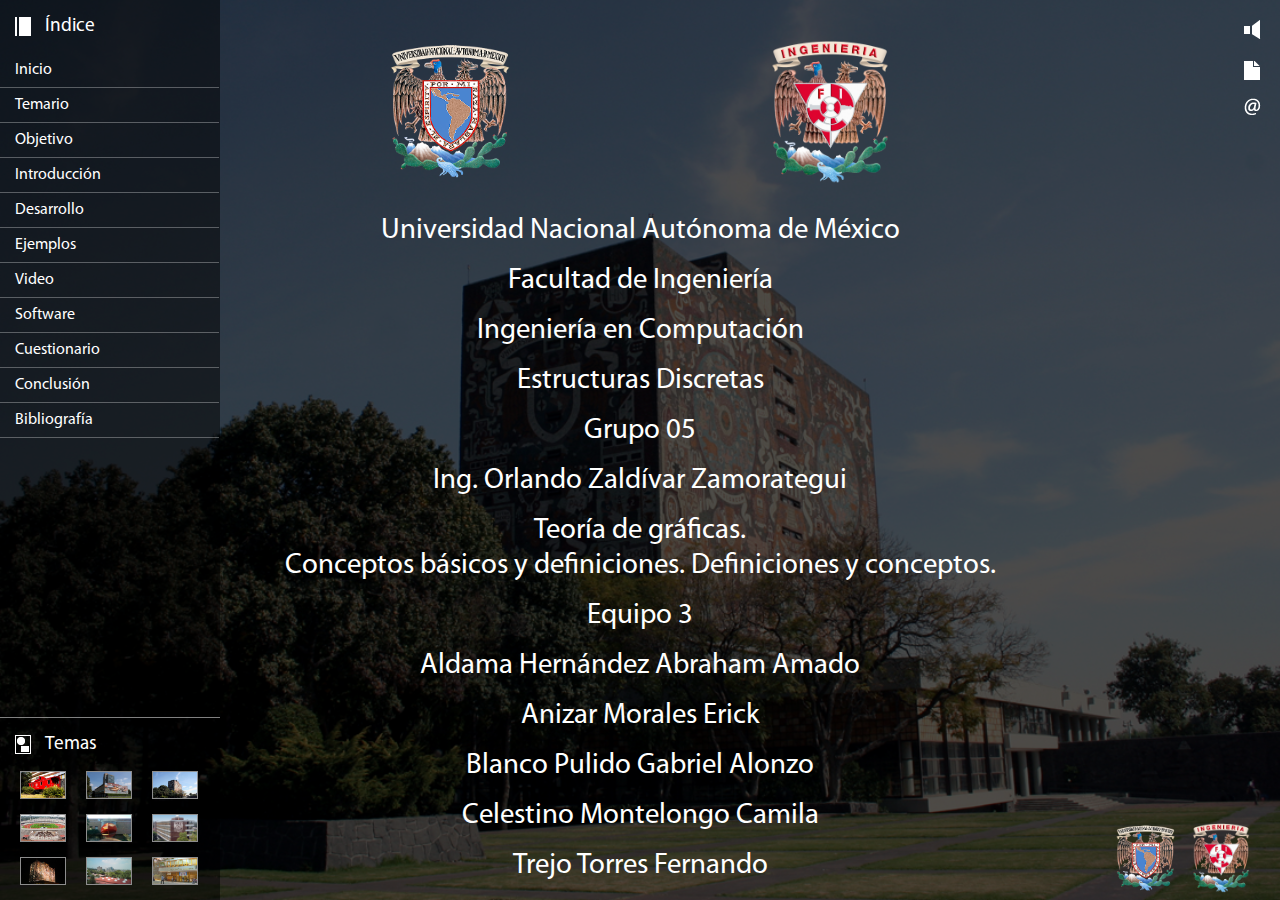
<file: index.html>
<!DOCTYPE html>
<html lang="es">

<head>
	<meta charset="UTF-8">
	<meta name="viewport" content="width=device-width, initial-scale=1.0">
	<meta http-equiv="X-UA-Compatible" content="IE=edge">
	<meta http-equiv="content-type" content="text/html; charset=utf-8">
	<meta name="Author" content="Equipo 2"><!--Autor-->
	<title>Eq3 | Tutorial</title> <!-- Título de proyecto -->
	<!-- Conexión JS -->
	<script src="media/js/jq.js" type="text/javascript"></script>
	<script src="media/js/m.js" type="text/javascript"></script>
	<script src="media/js/ui.js" type="text/javascript"></script>
	<!-- Conexión CSS -->
	<link rel="stylesheet" href="media/css/ui.css" type="text/css">
	<!-- Icono en pestaña -->
    <link rel="icon" href="media/img/icono.png">

	
	<script type="text/javascript">
		$(document).ready(function() {
			
			$("#a1").click(function(){$("iframe#contents").replaceWith("<iframe id='contents' src='portada.html'></iframe>");});
			$("#a2").click(function(){$("iframe#contents").replaceWith("<iframe id='contents' src='temario.html'></iframe>");});
			$("#a3").click(function(){$("iframe#contents").replaceWith("<iframe id='contents' src='objetivo.html'></iframe>");});
			$("#a4").click(function(){$("iframe#contents").replaceWith("<iframe id='contents' src='introduccion.html'></iframe>");});
			$("#a5").click(function(){$("iframe#contents").replaceWith("<iframe id='contents' src='desarrollo.html'></iframe>");});
			$("#a6").click(function(){$("iframe#contents").replaceWith("<iframe id='contents' src='ejemplos.html'></iframe>");});
			$("#a7").click(function(){$("iframe#contents").replaceWith("<iframe id='contents' src='videos.html'></iframe>");});
			$("#a8").click(function(){$("iframe#contents").replaceWith("<iframe id='contents' src='software.html'></iframe>");});
			$("#a9").click(function(){$("iframe#contents").replaceWith("<iframe id='contents' src='cuestionario.html'></iframe>");});
			$("#a10").click(function(){$("iframe#contents").replaceWith("<iframe id='contents' src='conclusion.html'></iframe>");});
			$("#a11").click(function(){$("iframe#contents").replaceWith("<iframe id='contents' src='biblio.html'></iframe>");});
		});
	</script>
</head>

<body>

	<div id="wrapper">

		<nav id="nav-left">
			
			<ul id="index">
				<h2>Índice</h2>
				<a id="a1" href="#"><li><span>Inicio</span></li></a>
				<a id="a2" href="#"><li><span>Temario</span></li></a>
				<a id="a3"href="#"><li><span></span>Objetivo</li></a>
				<a id="a4" href="#"><li><span>Introducción</span></li></a>			
				<a id="a5"href="#"><li><span>Desarrollo</span></li></a>
				<a id="a6"href="#"><li><span>Ejemplos</span></li></a>				
				<a id="a7"href="#"><li><span>Video</span></li></a>
				<a id="a8"href="#"><li><span>Software</span></li></a>					
				<a id="a9"href="#"><li><span>Cuestionario</span></li></a>					
				<a id="a10"href="#"><li><span>Conclusión</span></li></a>				
				<a id="a11"href="#"><li><span>Bibliografía</span></li></a>
			</ul>
		
			
			<ul id="themes">
				<h2>Temas</h2>
				<li id="nlt-theme3"></li>
				<li id="nlt-theme2"></li>
				<li id="nlt-theme1"></li>
				<li id="nlt-theme4"></li>
				<li id="nlt-theme5"></li>
				<li id="nlt-theme6"></li>
				<li id="nlt-theme7"></li>
				<li id="nlt-theme8"></li>
				<li id="nlt-theme9"></li>
			</ul>
		</nav>
		
		<nav id="nav-right">
			
			<ul id="files">
				<h2>Archivos</h2>
				<li><a href="media/pdf/DocumentaciónTutorial (1).pdf" target="_blank">Documentación Completa</a></li>
				<li><a href="media/pdf/Cuestionario (1).pdf" target="_blank">Cuestionario Respuestas</a></li>
				
			</ul>
			
			<ul id="contact">
				<h2>Contacto</h2>
				<li><span>Serrano Cuevas Ingrid Jazmín</span></li>				
				<li><h7><span>ingridserrano021@gmail.com</span></h7></li>
				<li><span>Enriquez Esparza Ketzalxihuitl Niktetla'</span></li>				
				<li><h7><span>Ketperlin55@gmail.com</span></h7></li>
				<li><span>Hernández Rubio Dana Valeria</span></li>				
				<li><h7><span>hernandezdana12717@gmail.com</span></h7></li>
				<li><span>Lee Obando Ileana Veronica</span></li>				
				<li><h7><span>ileana.lee22@gmail.com</span></h7></li>
			</ul>	
			
		</nav>
		
		<div id="nav-left-trigger"></div>
		<div id="nav-right-trigger"></div>	
		<div id="theme" class="theme1">			
			<iframe id="contents" src="portada.html"></iframe>		
		</div>		
		
		<footer id="footer">
			<img id="logounam" src="media/img/logo_unam.png">
			<img id="logofi" src="media/img/logo_fi.png">
		</footer>
				
	</div>
</body>

</html>
</file>
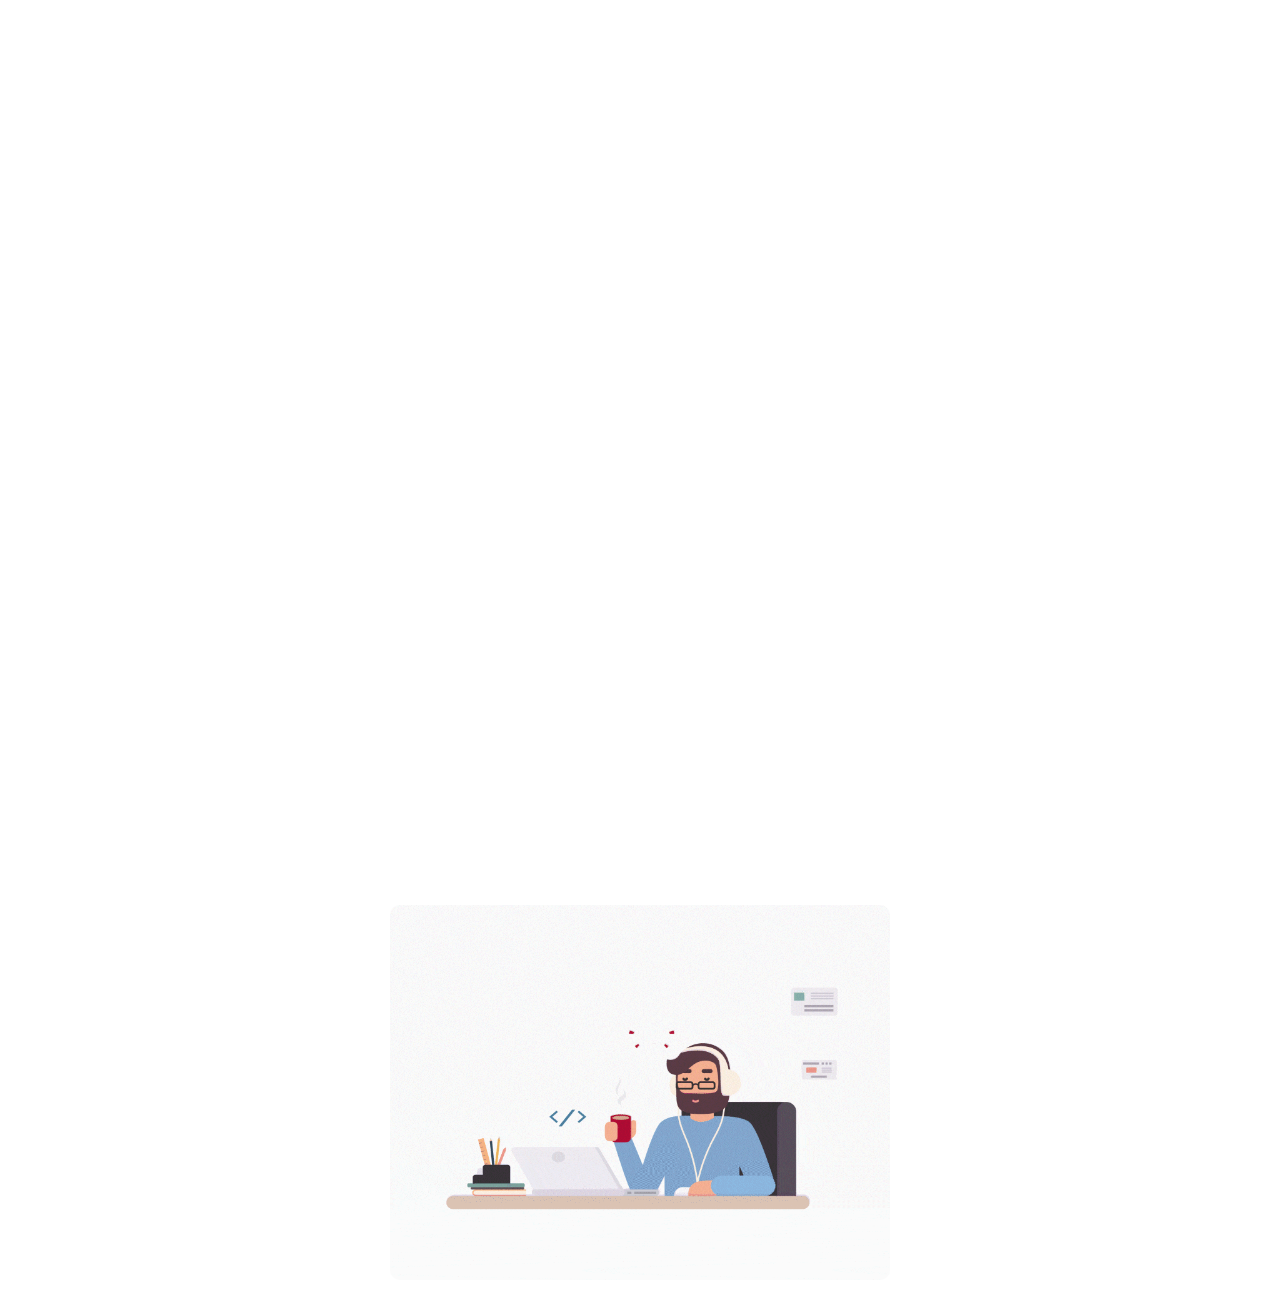
<file: conclusion.html>
<!DOCTYPE html>
<html lang="es" style="">

<head>
	<meta http-equiv="X-UA-Compatible" content="IE=edge">
	<meta http-equiv="content-type" content="text/html; charset=utf-8">
	<meta name="Author" content="Equipo 2"><!--Autor-->
	<script src="media/js/jq.js" type="text/javascript"></script>
	<script src="media/js/m.js" type="text/javascript"></script>
	<script src="media/js/ui.js" type="text/javascript"></script>
	<link rel="stylesheet" href="media/css/ui.css" type="text/css">
	<link rel="icon" href="media/img/icono.png">
</head>
<body style="">
    <section>
		<br><br><br>
        <h1>8. Conclusión</h1>
		<br>
		<h5>
			En este proyecto de Estructuras Discretas, se ha abordado en detalle el tema de la probabilidad discreta, la probabilidad condicional, 
            la independencia de eventos y el Teorema de Bayes. Se ha subrayado la importancia de comprender y aplicar estos conceptos en una variedad 
            de campos, incluidos la ingeniería, las ciencias, la administración y otros ámbitos de la vida real. Se ha destacado cómo la probabilidad 
            ha evolucionado desde su asociación inicial con los juegos de azar hasta convertirse en una herramienta crucial en la comprensión y el 
            manejo de la incertidumbre en diversos campos. 
            <br><br>
            Al comprender la probabilidad y sus aplicaciones, pudimos resolver problemas complejos y situaciones del mundo real con una metodología 
            sólida y fundamentada. El aprendizaje de estos conceptos permite tomar decisiones informadas y lógicas en una variedad de contextos. 
            <br><br>
            Los puntos clave de este proyecto incluyen la comprensión de los axiomas fundamentales de la probabilidad discreta, la importancia de la 
            probabilidad condicional en la evaluación de eventos relacionados y la definición clara de la independencia de eventos. Además, se ha 
            demostrado cómo el Teorema de Bayes proporciona un marco para calcular la probabilidad de un evento dada la evidencia de otros eventos 
            relacionados. Esta comprensión de la probabilidad permite que nosotros como estudiantes abordemos de manera más efectiva los desafíos y 
            problemas del mundo real que involucran incertidumbre y riesgo.
            <br><br>
            En última instancia, este proyecto destaca cómo el estudio y la comprensión de la probabilidad y sus aplicaciones no solo contribuyen un 
            avance del conocimiento científico y tecnológico, sino que también tienen un impacto significativo en la toma de decisiones informada en 
            diversas áreas de la vida. Al comprender la incertidumbre y las probabilidades asociadas con eventos y resultados, las personas pueden 
            enfrentar desafíos complejos de manera más efectiva y tomar decisiones racionales basadas en datos y evidencia.
            <br><br>
		</h5>
	    	<img src="media/img/conclusion.gif" border="0" width="650" alt="">
    </section>
</body>

</html>
</file>
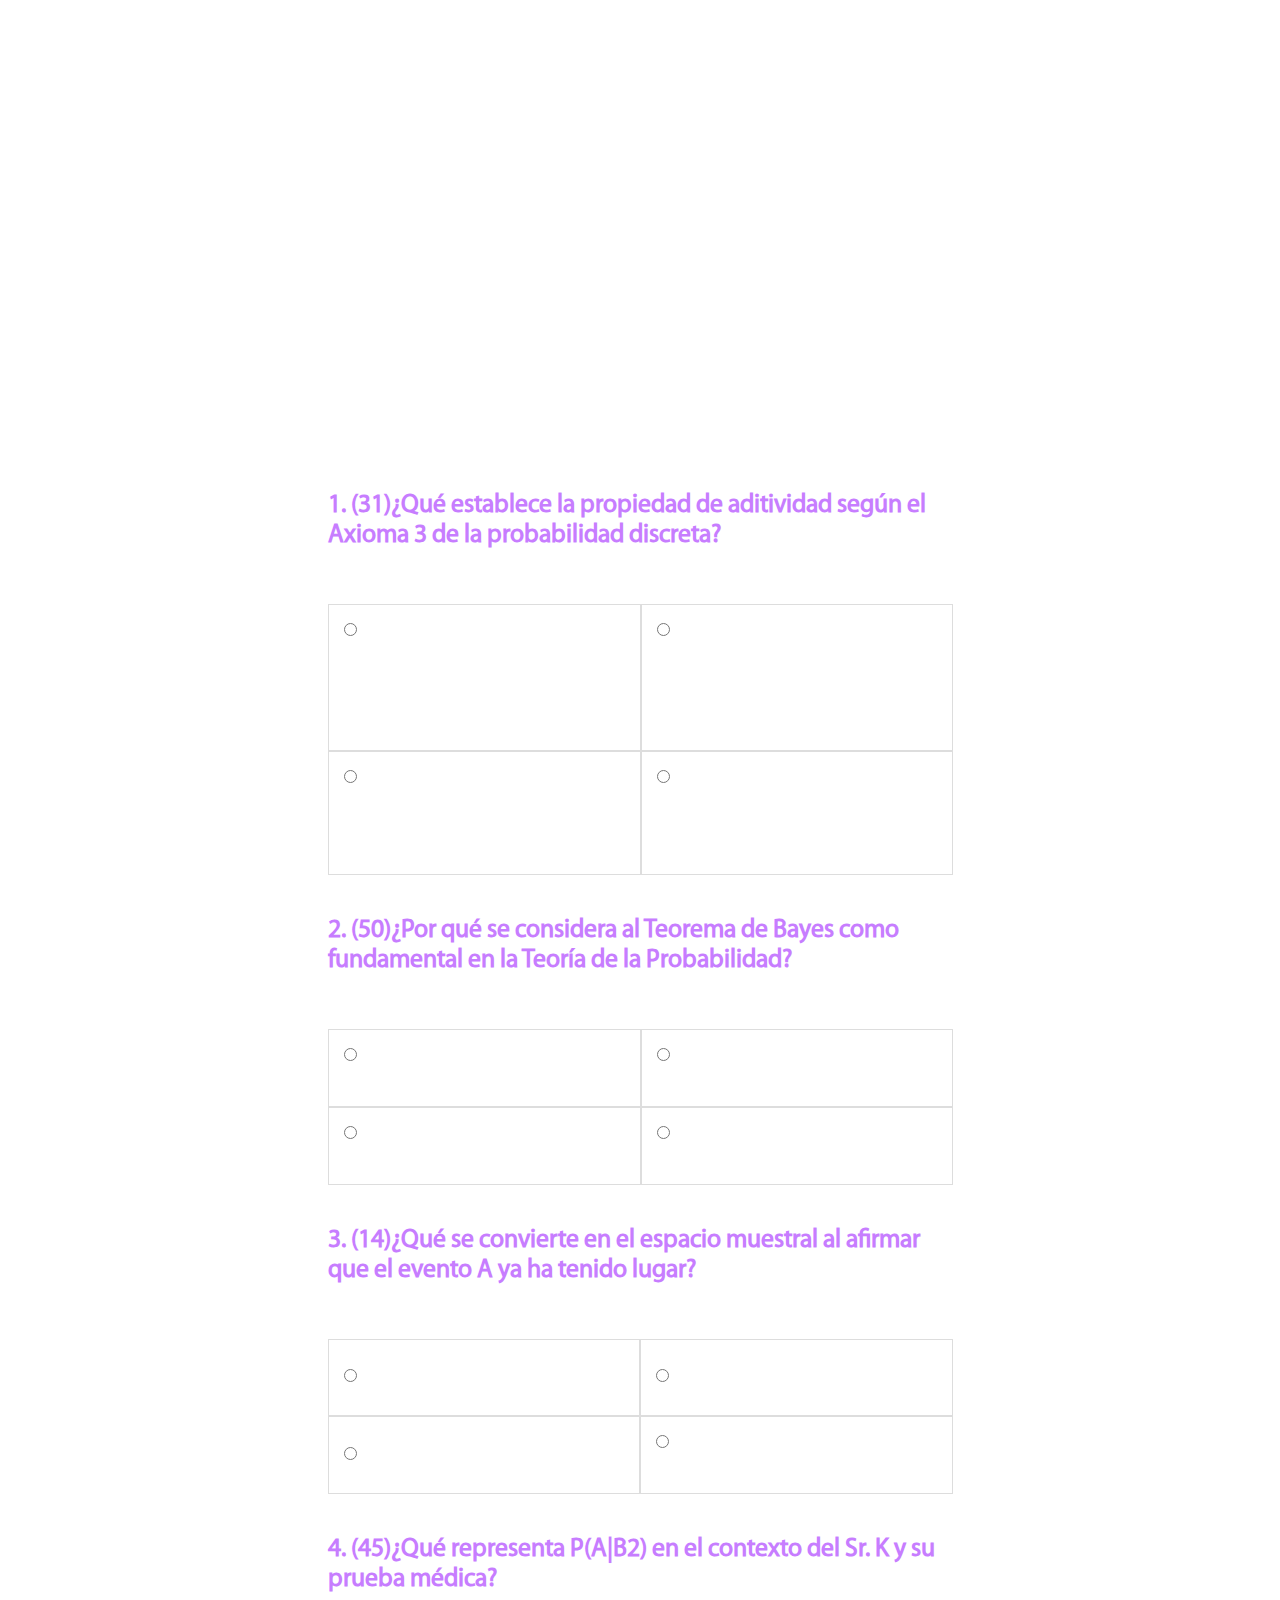
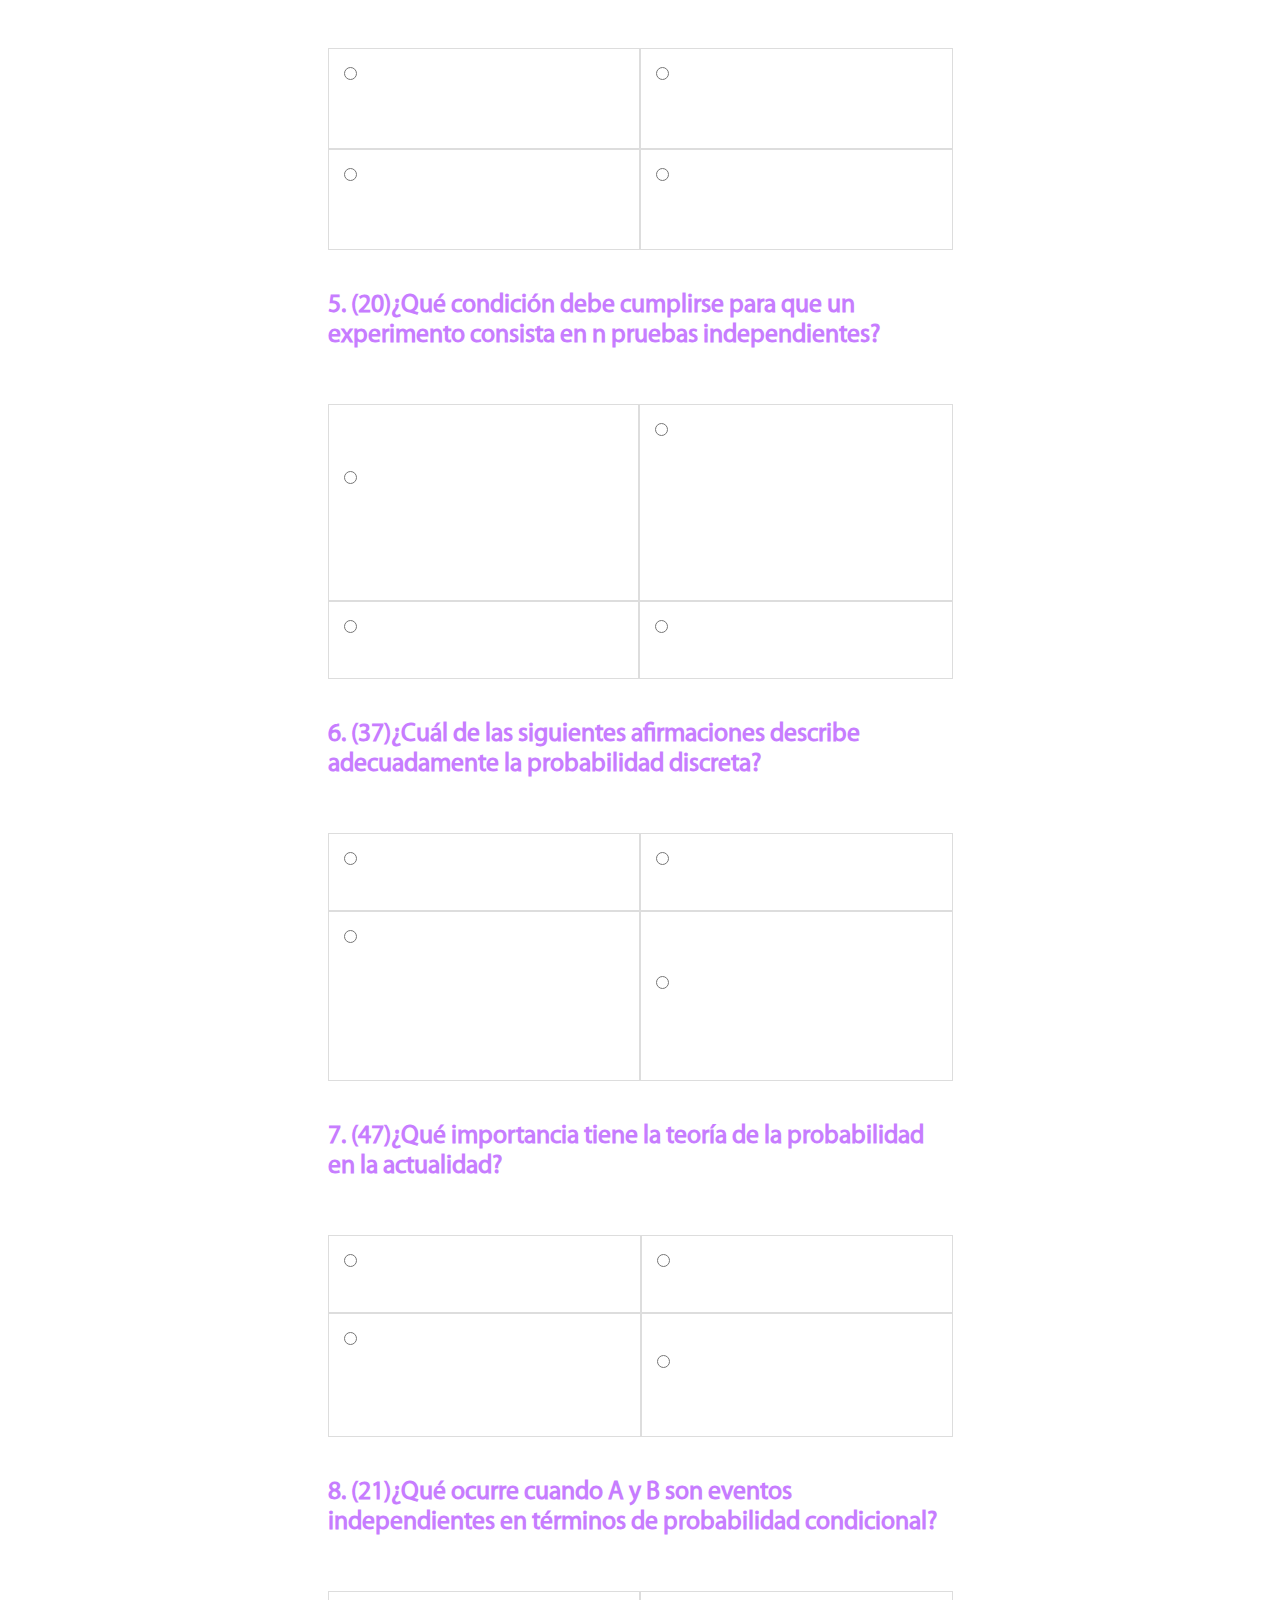
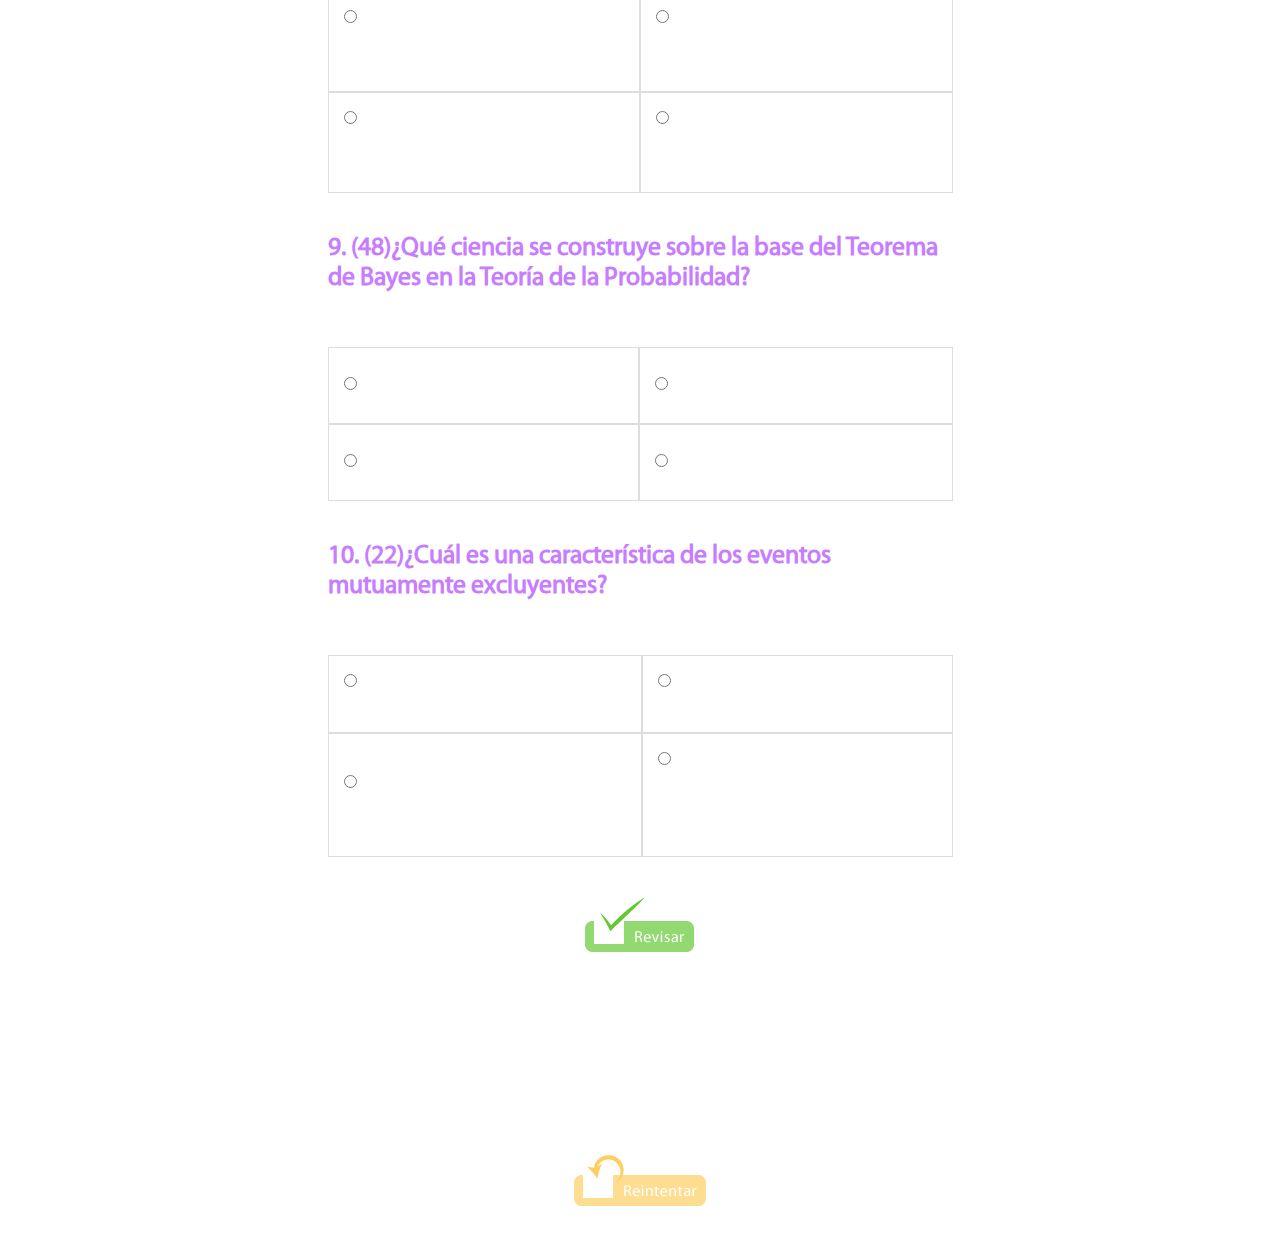
<file: cuestionario.html>
<!DOCTYPE html>
<html lang="es">

<head>
	<meta http-equiv="X-UA-Compatible" content="IE=edge" />
	<meta http-equiv="content-type" content="text/html; charset=utf-8" />
	<meta name="Author" content="Equipo	2"/><!--Autor-->

	<meta name="Description" content="DOO"/><!--Descripción del tutorial-->
	<meta name="Keywords" content="DOO"/><!--Palabras clave-->
	<meta name="robots" content="noindex, nofollow"/>
	
	<script src="media/js/jq.js" type="text/javascript"></script>
	<script src="media/js/m.js" type="text/javascript"></script>
	<script src="media/js/ui.js" type="text/javascript"></script>
	<script src="media/js/cuestionario.js" type="text/javascript"></script>
	
	<link rel="stylesheet" href="media/css/ui.css" type="text/css" />
	
	<!-- El siguiente CSS puede utilizarse para hacer los ajustes necesarios de los contenidos -->
	<link rel="stylesheet" href="media/css/cuestionario.css" type="text/css" />
	
	<script type="text/javascript">
		var total=3;
		var correctas=0;
		var promedio=0;
		var entrar=new Array;
		var examen=[];
		
		function examenAleatorio(){
			total=10;
			var cont=0;
			var indice=0;
			
			while(cont<total){
				indice=Math.floor(Math.random()*preguntas.length);
				if (!preguntas[indice].ocupado){
					preguntas[indice].ocupado=true;
					examen[cont]=preguntas[indice];
					cont++;
				}		
			}	
		}
		
		function valua(indice,resp){
			if (examen[indice].correcta== resp){ 
				if(!entrar[indice]){
					entrar[indice]=1;	
					correctas++;
				}
				document.getElementById('resp' + (indice)).innerHTML = ''/*'<span class="bien">Respuestas Correctas&nbsp;'+correctas+'  </span>'*/;	
			}else{
				if(!entrar[indice]){
					entrar[indice]=1;	
				}
				document.getElementById('resp' + (indice)).innerHTML = '' /*'<span class="mal">Respuesta Incorrecta&nbsp; </span>'*/;	
			}
		}

		function notaFinal() {
			promedio=correctas/total;	
			promedio*=10;	
			document.getElementById('puntuacionfinal').innerHTML = '<span class="notas"><br/><br/><center>Calificación: &nbsp;'+promedio+'</center></span><hr>';
			if(promedio<1)	
				document.getElementById('puntuacionfinal').innerHTML = '<span class="notas"><br/><br/><center>Calificación: &nbsp;'+promedio+'</center></span><hr><center>Contesta algo</center>';
			if(promedio>=1 && promedio<2)	
				document.getElementById('puntuacionfinal').innerHTML = '<span class="notas"><br/><br/><center>Calificación: &nbsp;'+promedio+'</center></span><hr><center>Repite el tutorial</center>';	
			if(promedio>=2 && promedio<3)	
				document.getElementById('puntuacionfinal').innerHTML = '<span class="notas"><br/><br/><center>Calificación: &nbsp;'+promedio+'</center></span><hr><center>Consulta al autor</center>';	
			if(promedio>=3 && promedio<4)	
				document.getElementById('puntuacionfinal').innerHTML = '<span class="notas"><br/><br/><center>Calificación: &nbsp;'+promedio+'</center></span><hr><center>Más atención</center>';	
			if(promedio>=4 && promedio<5)	
				document.getElementById('puntuacionfinal').innerHTML = '<span class="notas"><br/><br/><center>Calificación: &nbsp;'+promedio+'</center></span><hr><center>Casi</center>';	
			if(promedio>=5 && promedio<6)	
				document.getElementById('puntuacionfinal').innerHTML = '<span class="notas"><br/><br/><center>Calificación: &nbsp;'+promedio+'</center></span><hr><center>Tú puedes</center>';	
			if(promedio>=6 && promedio<7)	
				document.getElementById('puntuacionfinal').innerHTML = '<span class="notas"><br/><br/><center>Calificación: &nbsp;'+promedio+'</center></span><hr><center>Buen intento</center>';	
			if(promedio>=7 && promedio<8)	
				document.getElementById('puntuacionfinal').innerHTML = '<span class="notas"><br/><br/><center>Calificación: &nbsp;'+promedio+'</center></span><hr><center>Bien hecho</center>';	
			if(promedio>=8 && promedio<9)	
				document.getElementById('puntuacionfinal').innerHTML = '<span class="notas"><br/><br/><center>Calificación: &nbsp;'+promedio+'</center></span><hr><center>Muy bien</center>';	
			if(promedio>=9 && promedio<10)	
				document.getElementById('puntuacionfinal').innerHTML = '<span class="notas"><br/><br/><center>Calificación: &nbsp;'+promedio+'</center></span><hr><center>Felicidades</center>';	
			if(promedio==10)	
				document.getElementById('puntuacionfinal').innerHTML = '<span class="notas"><br/><br/><center>Calificación: &nbsp;'+promedio+'</center></span><hr><center>Experto!</center>';	
		
		}
		
	</script>
	
	<script language="javascript" type="text/javascript">
		function unoOn(){
			document.getElementById("Uno").style.visibility="visible";		
			//$("#Uno").hide().css({visibility: "visible"}).fadeIn("slow");	
			// $('#Uno').css('visibility','visible').hide().fadeIn('slow');
		}
		function unoOut(){
			document.getElementById("Uno").style.visibility="hidden";
			//$("#navigationcontainer").fadeTo("slow",0.6);
			//$('#Uno').css('visibility','hidden').hide().fadeIn('slow');
		}
		function dosOn(){
			document.getElementById("Dos").style.visibility="visible";
			//$("#Dos").delay(500).fadeTo("slow", 0.6);
		}
		function dosOut(){
			document.getElementById("Dos").style.visibility="hidden";
		}
		function tresOn(){
			document.getElementById("Tres").style.visibility="visible";
		}
		function tresOut(){
			document.getElementById("Tres").style.visibility="hidden";
		}
		function cuatroOn(){
			document.getElementById("Cuatro").style.visibility="visible";
		}
		function cuatroOut(){
			document.getElementById("Cuatro").style.visibility="hidden";
		}
	</script>

</head>

<body>
	
	<section id="cuestionario">
		<br><br><br>
		<h1>7. Cuestionario</h1><br>
		<h5 align="justify">
			A continuación se presenta una serie de 10 preguntas de un total de 50 disponibles. Las preguntas se escogerán aleatoriamente. Una vez contestadas, 
			podrás obtener una calificación basada en el número de respuestas que hayas contestado correctamente. <br>
			Puedes generar nuevas preguntas haciendo click en el boton "Reintentar" al final del cuestionario o haciendo click en el apartado "Cuestionario" en 
			la barra de navegación izquierda. <br><br>
			Para consultar las respuestas, puedes acceder al documento PDF "Cuestionario Respuestas" en la barra de navegación derecha, que contiene cada una 
			de las preguntas posibles del cuestionario.<br><br>
			Responde en función de lo comprendido en el Desarrollo del tema.<br><br>
		</h5>
		
		<script type="text/javascript" >
			examenAleatorio();
			for(i=0;i<total;i++){	
				document.write("<div class='pregunta'>");
				document.write("<h3>"+ parseInt(i+1) + ".  " +examen[i].pregun+"</h3>");//examen[i].pregunta
				document.write("<div id='resp"+i+"'>&nbsp;</div><br/>");
				document.write("<table width='625' height='auto' border='2' align='center' cellpadding='0' cellspacing='0' style='border-bottom: 1px solid rgba(255,255,255,0.3); margin-bottom: 40px;'><tr>");
				document.write("<td width='312' height='45'><input style='margin-right: 20px' id='uno' type=radio name='cadena"+i+"' value='0' onClick=valua("+i+",this.value) />"+examen[i].respuestas[0] +" </td>");
				document.write("<td width='312' height='45'><input style='margin-right: 20px' id='dos' type=radio name='cadena"+i+"' value='1' onClick=valua("+i+",this.value) />"+examen[i].respuestas[1] +"</td></tr><tr>");
				document.write("<td width='312' height='45'><input style='margin-right: 20px' id='tres' type=radio name='cadena"+i+"' value='2' onClick=valua("+i+",this.value) />"+examen[i].respuestas[2] +"</td>");
				document.write("<td width='312' height='45'><input style='margin-right: 20px' id='cuatro'type=radio name='cadena"+i+"' value='3' onClick=valua("+i+",this.value) />"+examen[i].respuestas[3] +"</td></tr>");
				document.write("</table></div>");
			}
		</script>

		<div id="borrarimprimir">
			<center><input type="button" id="revisar" value="" onClick="notaFinal()" /></center>
			
			<div id="puntuacionfinal"><center>&nbsp;</center></div>
			
			<center><input type="button" id="reintentar" value="" onClick="location.reload()"/></center>
		</div>
		
	</section>
	
</body>

</html>
</file>
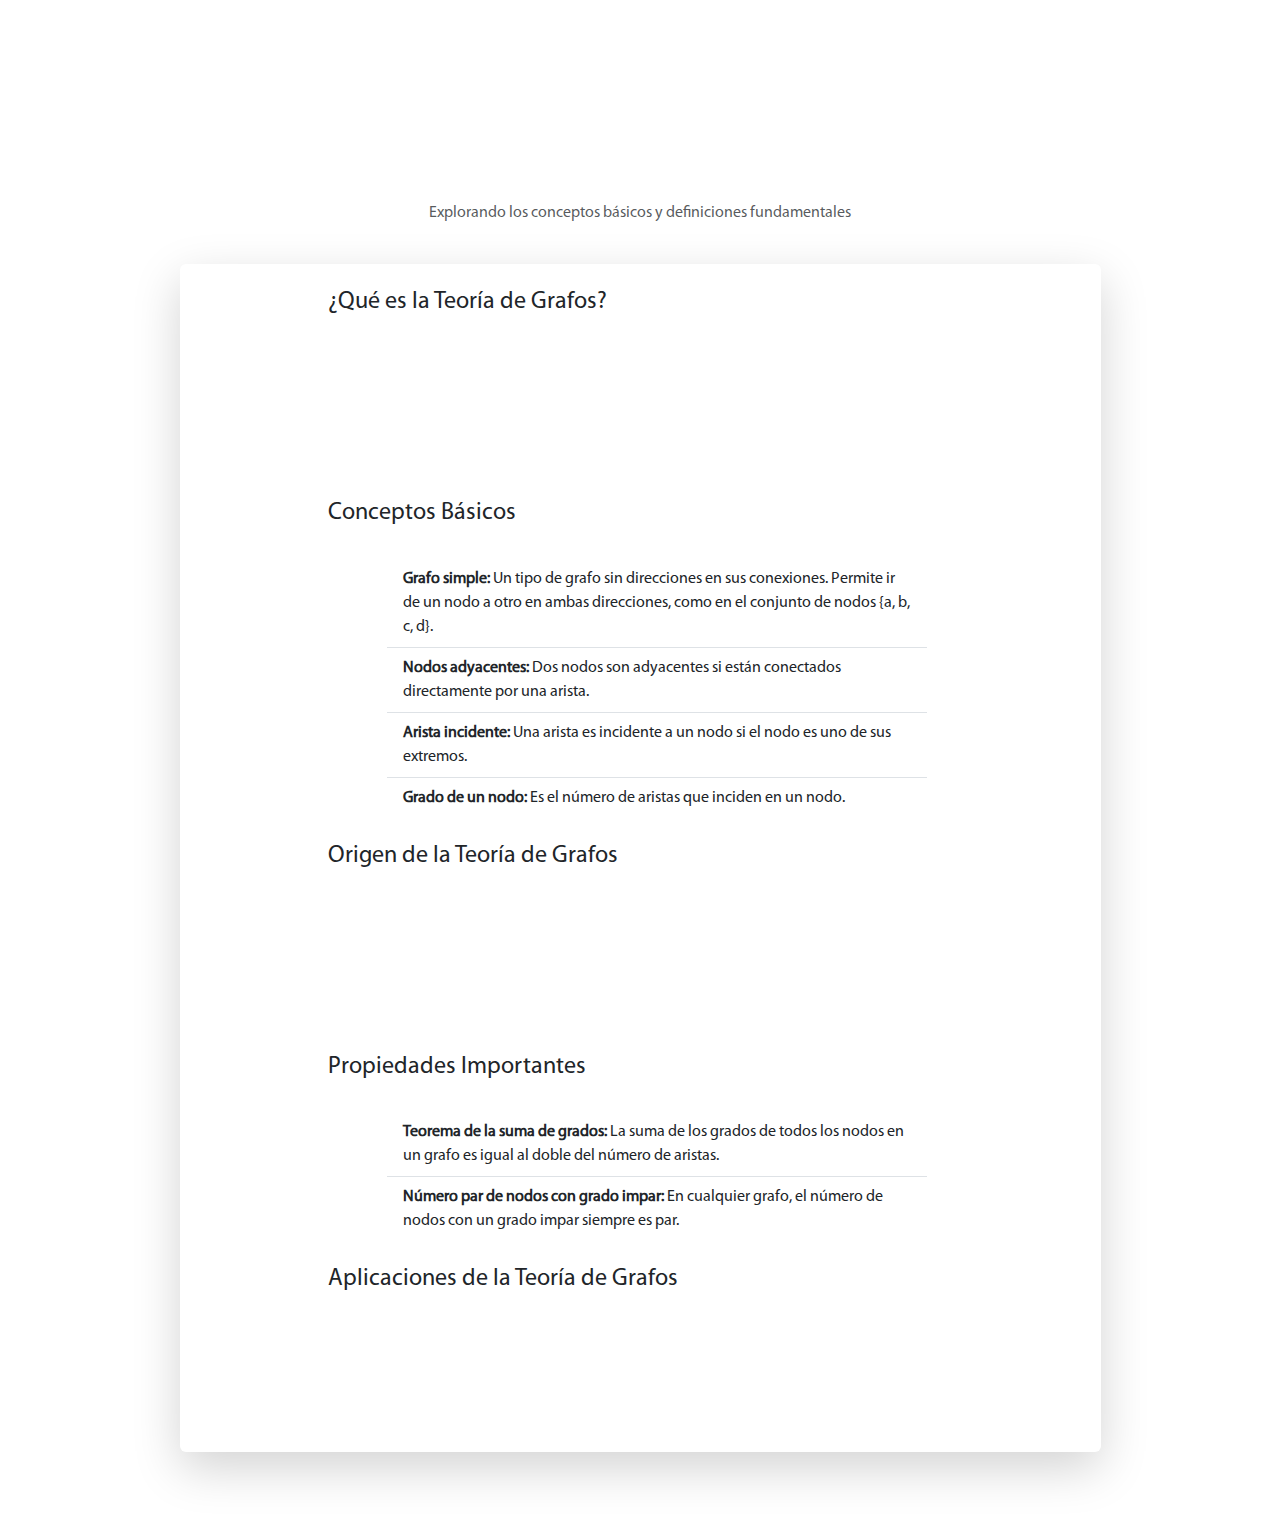
<file: introduccion.html>
<!DOCTYPE html>
<html lang="es" >

<head>
	<meta http-equiv="X-UA-Compatible" content="IE=edge">
	<meta http-equiv="content-type" content="text/html; charset=utf-8">
	<meta name="Author" content="Equipo 2"><!--Autor-->
	<script src="media/js/jq.js" type="text/javascript"></script>
	<script src="media/js/m.js" type="text/javascript"></script>
	<script src="media/js/ui.js" type="text/javascript"></script>
	<link rel="stylesheet" href="media/css/ui.css" type="text/css">
	<link rel="icon" href="media/img/icono.png">
      <!-- Bootstrap CSS -->
      <link href="https://maxcdn.bootstrapcdn.com/bootstrap/5.3.0/css/bootstrap.min.css" rel="stylesheet">

</head>

<style>
ul.list-group.list-group-flush.mb-4 {
    width: auto;
    margin: 0 150px 20px  183px;
}</style>
<body >
    <section>
        <div class="container my-5">
            <!-- Section Header -->
            <div class="text-center mb-4">
                <h1 class="display-5 fw-bold">Introducción a la Teoría de Grafos</h1>
                <p class="text-muted">Explorando los conceptos básicos y definiciones fundamentales</p>
            </div>
            
            <!-- Content Section -->
            <div class="card shadow-lg border-0">
                <div class="card-body p-4">
                    <h2 class="h4 mb-3">¿Qué es la Teoría de Grafos?</h2>
                    <p>La teoría de grafos es una rama de las matemáticas que se centra en el estudio de estructuras compuestas por <strong>nodos</strong> y las conexiones entre ellos, llamadas <strong>aristas</strong>. Los grafos son modelos versátiles y potentes que permiten representar y analizar diversos tipos de relaciones y problemas en múltiples disciplinas, desde la informática hasta la biología y las ciencias sociales.</p>
                    
                    <h2 class="h4 mb-3">Conceptos Básicos</h2>
                    <ul class="list-group list-group-flush mb-4">
                        <li class="list-group-item"><strong>Grafo simple:</strong> Un tipo de grafo sin direcciones en sus conexiones. Permite ir de un nodo a otro en ambas direcciones, como en el conjunto de nodos {a, b, c, d}.</li>
                        <li class="list-group-item"><strong>Nodos adyacentes:</strong> Dos nodos son adyacentes si están conectados directamente por una arista.</li>
                        <li class="list-group-item"><strong>Arista incidente:</strong> Una arista es incidente a un nodo si el nodo es uno de sus extremos.</li>
                        <li class="list-group-item"><strong>Grado de un nodo:</strong> Es el número de aristas que inciden en un nodo.</li>
                    </ul>
                    
                    <h2 class="h4 mb-3">Origen de la Teoría de Grafos</h2>
                    <p>El origen de la teoría de grafos se remonta al problema de los puentes de <strong>Königsberg</strong>, planteado por el matemático suizo <strong>Leonhard Euler</strong> en 1735. Euler demostró que no existía un camino que permitiera cruzar cada uno de los siete puentes de la ciudad una sola vez y regresar al punto de partida, estableciendo los fundamentos de los <em>grafos eulerianos</em> y desarrollando las primeras nociones de la teoría de grafos.</p>
                    
                    <h2 class="h4 mb-3">Propiedades Importantes</h2>
                    <ul class="list-group list-group-flush mb-4">
                        <li class="list-group-item"><strong>Teorema de la suma de grados:</strong> La suma de los grados de todos los nodos en un grafo es igual al doble del número de aristas.</li>
                        <li class="list-group-item"><strong>Número par de nodos con grado impar:</strong> En cualquier grafo, el número de nodos con un grado impar siempre es par.</li>
                    </ul>
    
                    <h2 class="h4 mb-3">Aplicaciones de la Teoría de Grafos</h2>
                    <p>Hoy en día, la teoría de grafos es una herramienta fundamental para modelar y resolver problemas, proporcionando una estructura útil para analizar redes, rutas y conexiones complejas en sistemas diversos.</p>
                </div>
            </div>
        </div>
    
        <!-- Bootstrap JavaScript -->
        <script src="https://maxcdn.bootstrapcdn.com/bootstrap/5.3.0/js/bootstrap.bundle.min.js"></script>
    
    </section>
</body>

</html>
</file>
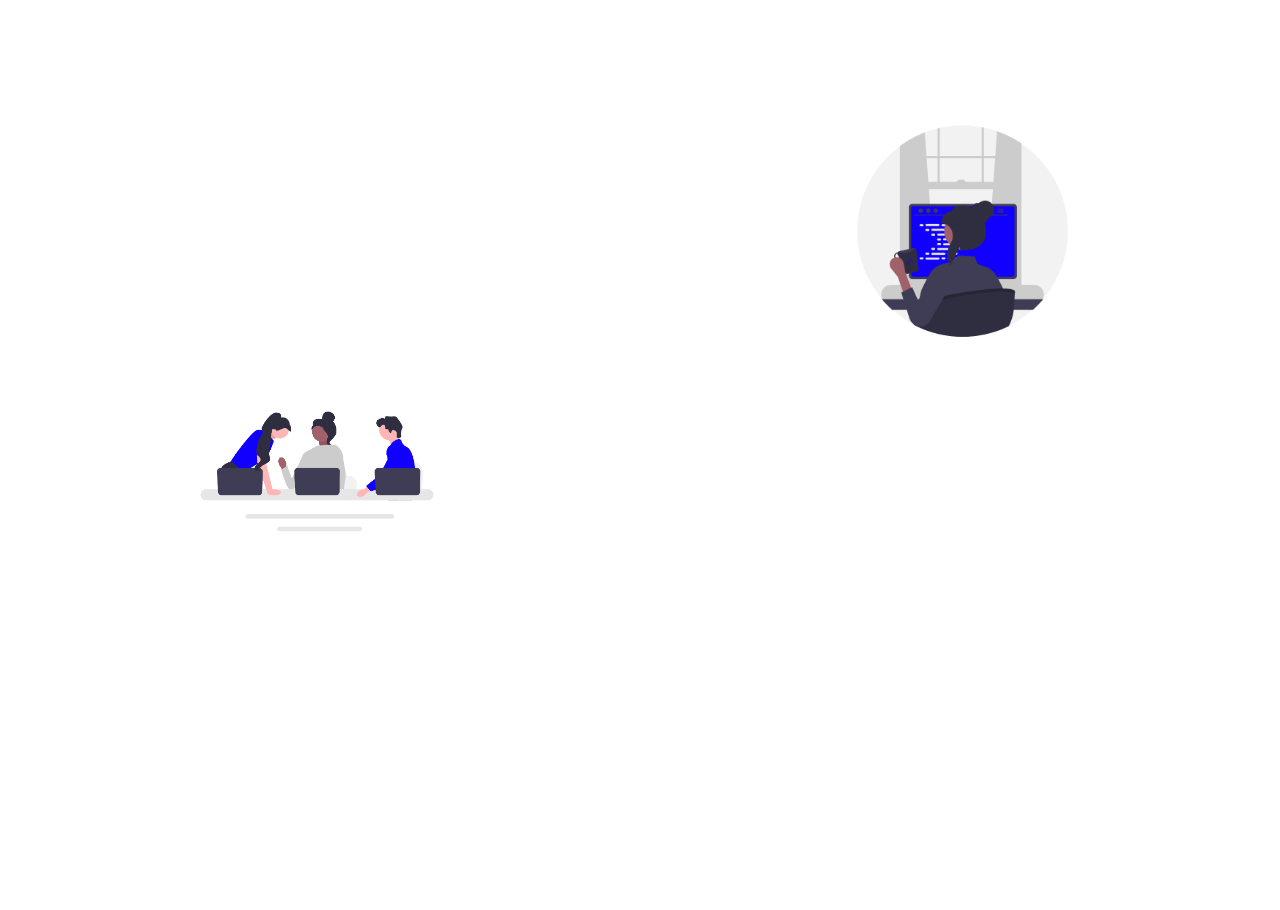
<file: objetivo.html>
<!DOCTYPE html>
<html lang="es" >

<head>
	<meta http-equiv="X-UA-Compatible" content="IE=edge">
	<meta http-equiv="content-type" content="text/html; charset=utf-8">
	<meta name="Author" content="Equipo 2"><!--Autor-->
	<script src="media/js/jq.js" type="text/javascript"></script>
	<script src="media/js/m.js" type="text/javascript"></script>
	<script src="media/js/ui.js" type="text/javascript"></script>
	<link rel="stylesheet" href="media/css/ui.css" type="text/css">
	<link rel="icon" href="media/img/icono.png">
	<link rel="stylesheet" href="https://cdnjs.cloudflare.com/ajax/libs/bootstrap/5.3.0/css/bootstrap.min.css">
   
</head>
<style>
    .img-cel{
    display: none;
}
.img-compu{
    display: block;
}

    @media (max-width: 600px) {
h1{
    width: auto;
    margin-left: 57px;
    font-size: 25px;
}
h5{
    width: 310px;
    margin: 0 50px 0 50px;
}
img{
    width: 310px !important;
        margin: 50px !important;
}
.img-cel{
    display: block;
}
.img-compu{
    display: none;
}
}

</style>
<body >
	<section>
        <h1>1. Objetivo</h1>
        <div class="row align-items-center mb-4">
            <div class="col-md-8">
                <h5>
                    La actividad tiene como objetivo enseñar los conceptos y definiciones básicos de la teoría de grafos.
                    Al finalizar esta actividad, los participantes deberían poder identificar y utilizar la terminología
                    relacionada con nodos, aristas, grafos dirigidos y no dirigidos, trayectorias, ciclos, así como
                    grafos completos y bipartitos.
                </h5>
            </div>
            <div class="col-md-4">
                <img src="./media/img/objetivo/undraw_Programmer_re_owql.png" class="img-fluid" alt="Imagen de Programador">
            </div>
        </div>
        <div class="row align-items-center">
            
            <div class="col-md-4 img-compu">
                <img src="./media/img/objetivo/undraw_Engineering_team_a7n2.png" class="img-fluid" alt="Imagen de Equipo de Ingeniería">
            </div>
			<div class="col-md-8">
                <h5>
                    Este curso también requiere que el alumno desarrolle habilidades analíticas para reconocer y examinar
                    las propiedades y características de los grafos, y para aplicar este conocimiento a problemas reales en
                    diferentes áreas. Este curso mejora las habilidades de modelado y razonamiento abstracto.
                </h5>
                <div class="col-md-4 img-cel">
                    <img src="./media/img/objetivo/undraw_Engineering_team_a7n2.png" class="img-fluid" alt="Imagen de Equipo de Ingeniería">
                </div>
            </div>
        </div>
    </section>
	<script src="https://cdnjs.cloudflare.com/ajax/libs/bootstrap/5.3.0/js/bootstrap.bundle.min.js"></script>

</body>

</html>
</file>
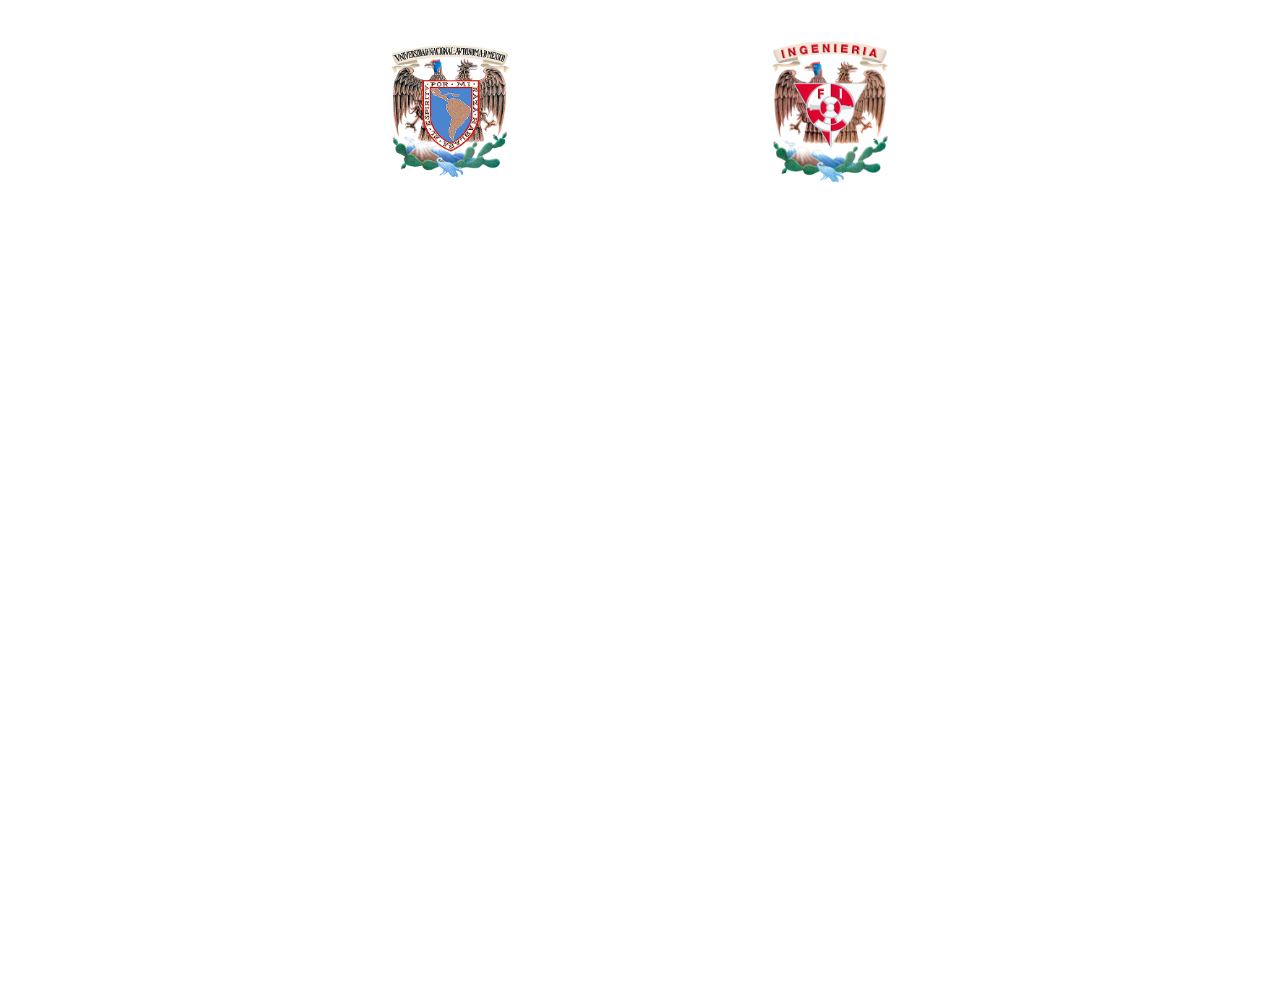
<file: portada.html>
<!DOCTYPE html>
<html lang="es" style="">

<head>
	<meta http-equiv="X-UA-Compatible" content="IE=edge">
	<meta http-equiv="content-type" content="text/html; charset=utf-8">
	<meta name="Author" content="Equipo 2"><!--Autor-->
	<script src="media/js/jq.js" type="text/javascript"></script>
	<script src="media/js/m.js" type="text/javascript"></script>
	<script src="media/js/ui.js" type="text/javascript"></script>
	<link rel="stylesheet" href="media/css/ui.css" type="text/css">
	<link rel="stylesheet" href="media/css/portada.css" type="text/css">

</head>

<body style="">
	<section id="portada">
		<div id="logos">
			<img id="logounam" src="media/img/logo_unam.png">
			<img id="logofi" src="media/img/logo_fi.png">
		</div>
		<ul id="listaPortada">
			<li id="unam">Universidad Nacional Autónoma de México</li>
			<li id="fi">Facultad de Ingeniería</li>
            <li id="carrera">Ingeniería en Computación</li>
			<li id="is">Estructuras Discretas</li>
			<li id="grupo">Grupo 05</li>
			<li id="prof">Ing. Orlando Zaldívar Zamorategui</li>
			<li id="tema">Teoría de gráficas.  <br> Conceptos básicos y definiciones. Definiciones y conceptos.</li>
			<li id="equipo">Equipo 3</li>
			<li id="alu1">Aldama Hernández Abraham Amado</li>
            <li id="alu2">Anizar Morales Erick</li>
            <li id="alu3">Blanco Pulido Gabriel Alonzo</li>
			<li id="alu4">Celestino Montelongo Camila</li>
			<li id="alu5">Trejo Torres Fernando</li>
			<li id="alu6">Villalba Reyes David</li>
			<li id="sem">Semestre 2025-1</li>
		</ul>
	</section>
</body>

</html>
</file>
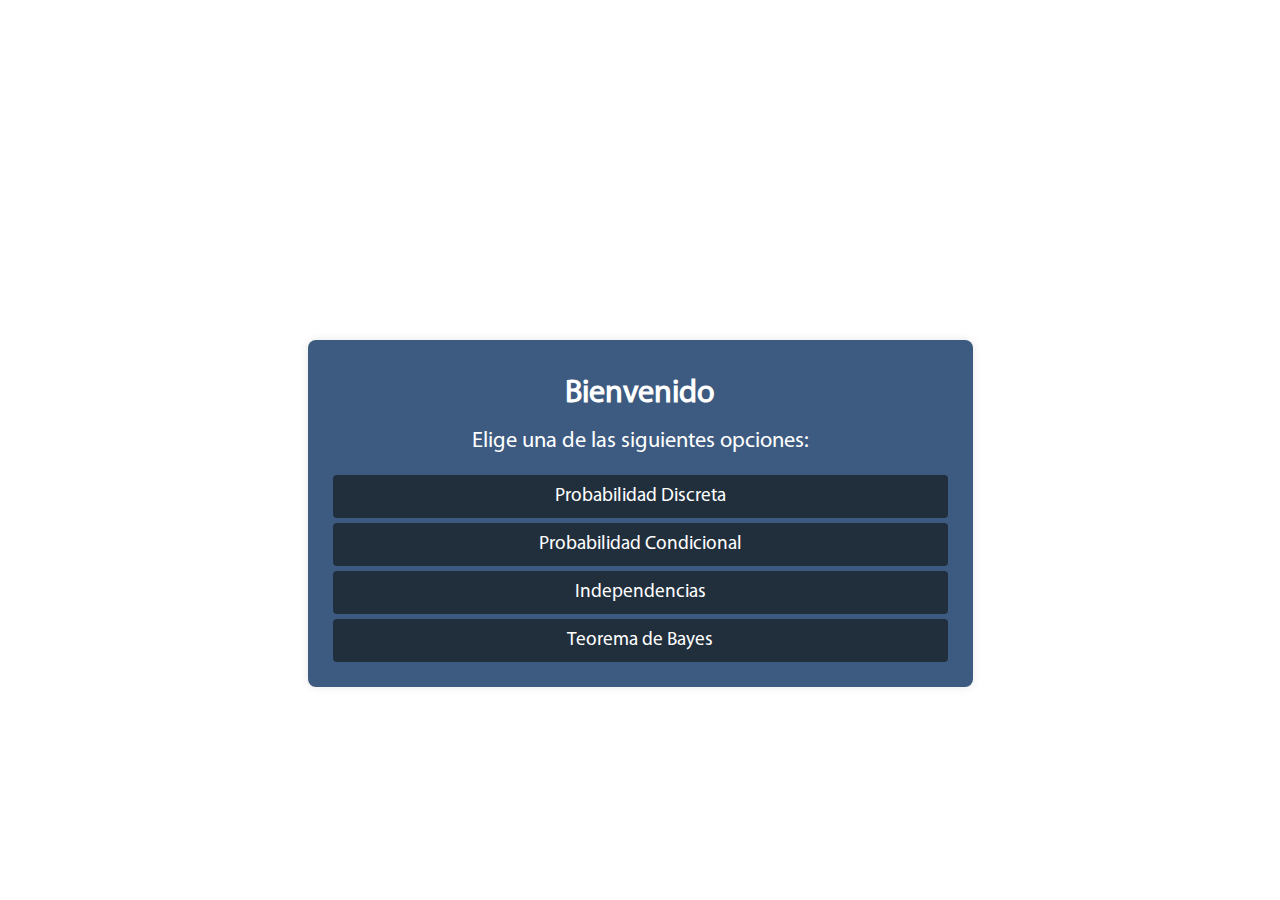
<file: software.html>
<!DOCTYPE html>
<html lang="es" style="">

<head>
	<meta http-equiv="X-UA-Compatible" content="IE=edge">
	<meta http-equiv="content-type" content="text/html; charset=utf-8">
	<meta name="Author" content="Equipo 2"><!--Autor-->
	<link rel="stylesheet" href="media/css/ui.css" type="text/css">
	<link rel="stylesheet" href="media/css/software.css" type="text/css">
	<link rel="icon" type="image/png" sizes="32x32" href="favicon/favicon-32x32.png">
</head>

<body>
    <section>
        <h1>6. Software</h1> <br>
    </section>
	
    <div class="menu-container">
        <h1>Bienvenido</h1>
        <p>Elige una de las siguientes opciones:</p>
        <ul id="menu">
			<li onclick="seleccionarOpcion('ProbabilidadDiscreta')">Probabilidad Discreta</li>
            <li onclick="seleccionarOpcion('ProbabilidadCondicional')">Probabilidad Condicional</li>
            <li onclick="seleccionarOpcion('Independencias')">Independencias</li>
            <li onclick="seleccionarOpcion('TeoremaDeBayes')">Teorema de Bayes</li>
        </ul>
    </div>

    <div id="ProbabilidadDiscreta" class="oculto">
        <!-- Contenido de Probabilidad Binomial -->
        <div class="container">
            <h1>Calculadora de Probabilidad Binomial</h1>
            <label for="numEnsayos">Número total de ensayos (n):</label>
            <input type="number" id="numEnsayos" min="1">
            <br>
            <label for="numExitos">Número de éxitos deseados (x):</label>
            <input type="number" id="numExitos" min="0">
            <br>
            <label for="probExito">Probabilidad de éxito en un solo ensayo (p):</label>
            <input type="number" id="probExito" min="0" max="1" step="0.01">
            <br>
            <button onclick="calcularProbabilidadBinomial()">Calcular Probabilidad</button>
            <button onclick="reiniciar()">Reiniciar</button>
            <div id="output"></div>
        </div>
    </div>

    <div id="ProbabilidadCondicional" Class="oculto">
        <!-- Contenido de Probabilidad Condicional -->
        <div class="container">
            <h1>Calculadora de Probabilidad Condicional</h1>
            <label for="opcion">Seleccione el tipo de operación:</label>
            <select id="opcion" onchange="mostrarCamposEntrada()">
                <option value="1">Probabilidad condicional P(B|A)</option>
                <option value="2">Probabilidad condicional P(A|B)</option>
                <option value="3">Probabilidad condicional P(A|B')</option>
        </select>

        <div id="Opcion1" class="CalculoCondicional" style="display: none;">
            <label for="probabilidadA1">Ingrese la probabilidad de P(B): </label>
            <input type="number" id="probabilidadA1" step="0.01">
            <br>
            <br>
            <label for="probabilidadB1">Ingrese la probabilidad de P(A): </label>
            <input type="number" id="probabilidadB1" step="0.01">
            <br>
            <button onclick="calcularProbabilidadCondicionalAB()">Calcular</button>
        </div>
        
        <div id="Opcion2" class="CalculoCondicional" style="display: none;">
            <label for="probabilidadA2">Ingrese la probabilidad de P(A): </label>
            <input type="number" id="probabilidadA2" step="0.01">
            <br>
            <br>
            <label for="probabilidadB2">Ingrese la probabilidad de P(B): </label>
            <input type="number" id="probabilidadB2" step="0.01">
            <br>
            <button onclick="calcularProbabilidadCondicionalBA()">Calcular</button>
        </div>
        
        <div id="Opcion3" class="CalculoCondicional" style="display: none;">
            <label for="probabilidadA3">Ingrese la probabilidad de P(A): </label>
            <input type="number" id="probabilidadA3" step="0.01">
            <br>
            <br>
            <label for="probabilidadB3">Ingrese la probabilidad de P(B'): </label>
            <input type="number" id="probabilidadB3" step="0.01">
            <br>
            <button onclick="calcularProbabilidadCondicionalBComplemento()">Calcular</button>
        </div>

        <div id="fuera"></div>
        </div>
    </div>

    <div id="Independencias" class="oculto">
        <!-- Contenido de Independencias -->
        <div class="container">
            <h1>Calculadora de Independencias</h1>
            <label for="probA">Ingrese la probabilidad de P(A):</label>
            <input type="number" id="probA" step="0.01">
            <br>
            <label for="probB">Ingrese la probabilidad de P(B):</label>
            <input type="number" id="probB" step="0.01">
            <br>
            <button onclick="calcularIndependencias()">Calcular Probabilidad</button>
            <button onclick="reinicio()">Reiniciar</button>
            <div id="SOS"></div>
        </div>
    </div>

    <div id="TeoremaDeBayes" class="oculto">
        <!-- Contenido de Teorema de Bayes -->
        <div class="container">
            <h1>Calculadora del Teorema de Bayes</h1>
            <label for="probA">Ingrese la probabilidad de P(A):</label>
            <input type="number" id="probA_Bayes" step="0.01">
            <br>
            <label for="probB">Ingrese la probabilidad de P(B):</label>
            <input type="number" id="probB_Bayes" step="0.01">
            <br>
            <label for="probBA">Ingrese la probabilidad condicional de P(B|A):</label>
            <input type="number" id="probBA_Bayes" step="0.01">
            <br>
            <button onclick="calcularTeoremaDeBayes()">Calcular Probabilidad</button>
            <button onclick="reiniciarBayes()">Reiniciar</button>
            <div id="resultadoBayes"></div>
        </div>
    </div>

    
    <script src="media/js/m.js"></script>
    <script src="media/js/ui.js"></script>
    <script src="media/js/software.js"></script>


</body>
</html>
</file>
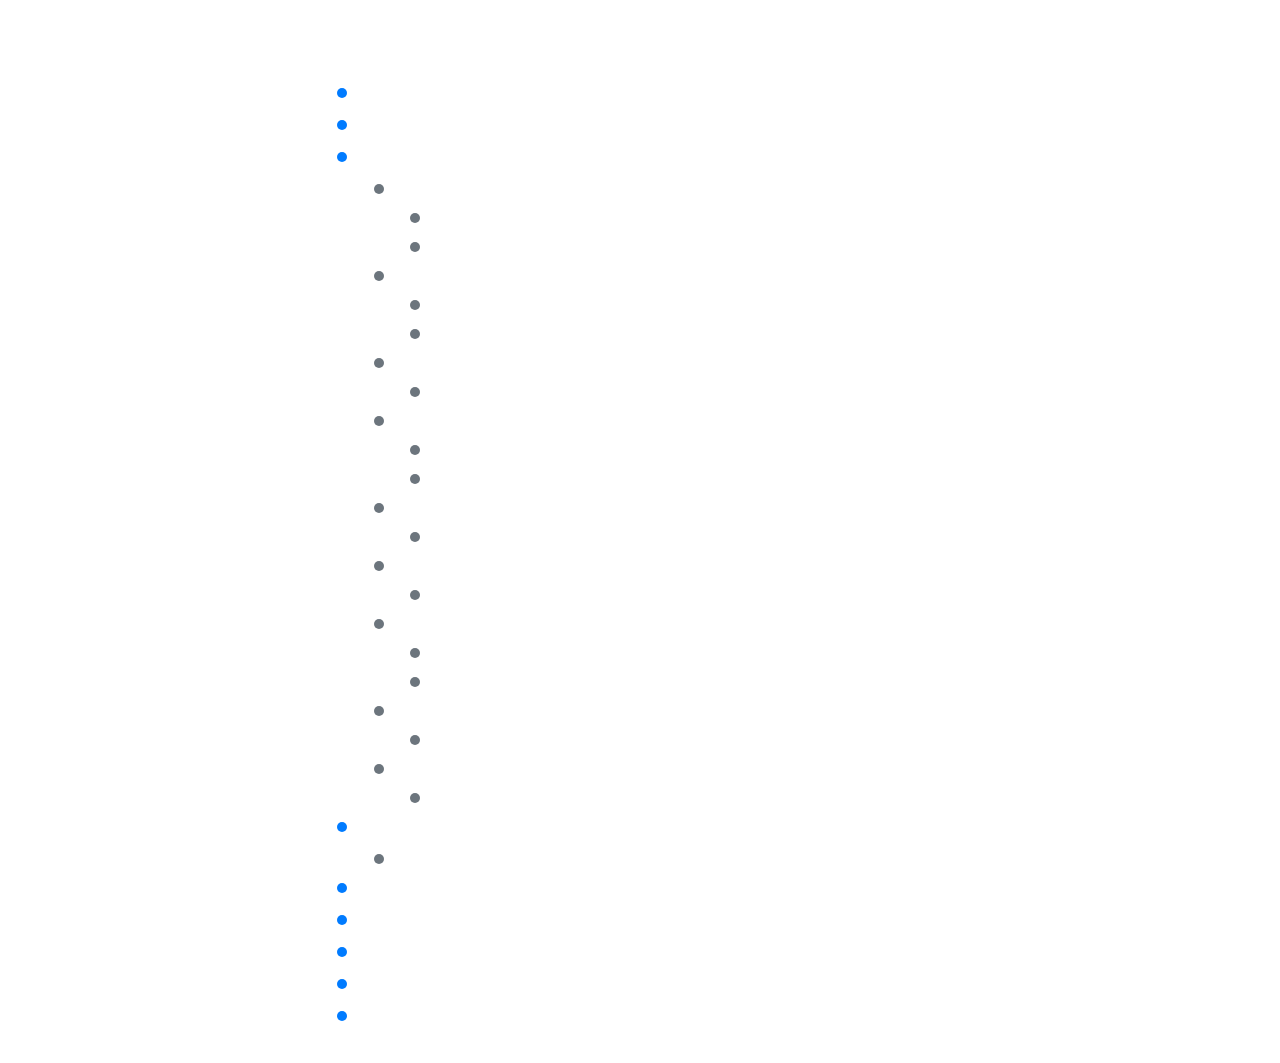
<file: temario.html>
<!DOCTYPE html>
<html lang="es">

<head>
    <meta http-equiv="X-UA-Compatible" content="IE=edge">
    <meta charset="utf-8">
    <meta name="Author" content="Equipo 2">
    <title>Temario</title>
    <link rel="stylesheet" href="media/css/ui.css" type="text/css">
    <link rel="icon" href="media/img/icono.png">
    <style>
   

        ul {
            list-style-type: none;
            padding-left: 0;
            margin-left: 20%;
            font-size: 18px;
        }

        li {
            margin: 10px 0;
            position: relative;
        }

        li::before {
            content: '';
            position: absolute;
            left: -20px;
            top: 0;
            width: 10px;
            height: 10px;
            border-radius: 50%;
            background: #007BFF;
        }

        ul ul {
            margin-left: 5%;
            font-size: 16px;
        }

        ul ul li::before {
            background: #6C757D;
        }

        /* Estilo para el enlace de los ejemplos */
        a {
            color: #007BFF;
            text-decoration: none;
        }

        a:hover {
            text-decoration: underline;
        }
    </style>
</head>

<body>
    <section>
        <h1>Temario</h1>
        <ul>
            <li>1. Objetivo</li>
            <li>2. Introducción</li>
            <li>3. Desarrollo
                <ul>
                    <li>3.1 Grafos Simples y Propiedades
                        <ul>
                            <li>3.1.1 Definición y Propiedades de Grafos Simples</li>
                            <li>3.1.2 Nodos adyacentes, aristas incidentes y grado de un nodo</li>
                        </ul>
                    </li>
                    <li>3.2 Tipos de Grafos
                        <ul>
                            <li>3.2.1 Grafos dirigidos, lazos, aristas múltiples, y multigrafos</li>
                            <li>3.2.2 Grafos especiales: completos, bipartitos y planos</li>
                        </ul>
                    </li>
                    <li>3.3 Subgrafos
                        <ul>
                            <li>3.3.1 Definición y tipos de subgrafos</li>
                        </ul>
                    </li>
                    <li>3.4 Propiedades de los Vértices y Aristas
                        <ul>
                            <li>3.4.1 Grado de los vértices</li>
                            <li>3.4.2 Aristas de corte y vértices de corte</li>
                        </ul>
                    </li>
                    <li>3.5 Isomorfismo de Grafos
                        <ul>
                            <li>3.5.1 Definición y aplicación</li>
                        </ul>
                    </li>
                    <li>3.6 Rutas en Grafos
                        <ul>
                            <li>3.6.1 Tipos de rutas: cerrada, simple, vía, y circuito</li>
                        </ul>
                    </li>
                    <li>3.7 Árboles y Bosques
                        <ul>
                            <li>3.7.1 Definición y propiedades de árboles</li>
                            <li>3.7.2 Fórmula de Cayley para contar árboles</li>
                        </ul>
                    </li>
                    <li>3.8 Propiedades Avanzadas de Grafos
                        <ul>
                            <li>3.8.1 Girth y Diámetro</li>
                        </ul>
                    </li>
                    <li>3.9 Algoritmos de Búsqueda en Grafos
                        <ul>
                            <li>3.9.1 Búsqueda en Profundidad (DFS) y Búsqueda en Anchura (BFS)</li>
                        </ul>
                    </li>
                </ul>
            </li>
            <li>4. Ejemplos
                <ul>
                    <li>4.1 Problema del Conector y Algoritmo de Kruskal</li>
                </ul>
            </li>
            <li>5. Video Explicativo</li>
            <li>6. Software Interactivo</li>
            <li>7. Cuestionario de Evaluación</li>
            <li>8. Conclusión</li>
            <li>9. Bibliografía</li>
        </ul>
    </section>
</body>

</html>
</file>
<file: media/css/ui.css>
/***************************
* Autor: Equipo 2
* Estructuras Discretas
* 2024-1
****************************/

/* 
GENERAL & DEFAULTS
============================================================== 
*/
* {
  margin: 0px;
  padding: 0px;
  border: 0px;
}
.for{
  width: 50%;
  padding: 12px;
  margin: 8px;
  box-sizing: border-box;
  border-radius: 4px;
  border: none;
  font-family: 'Myr', sans-serif;
  font-weight: normal;
  text-decoration: none;
  font-size: 1.2rem;
}
.resp{
  font-size: 1.2em;
  text-align: justify;
}
select,button{
  width: 15%;
  padding:12px;
  margin: 8px;
  box-sizing: border-box;
  border-radius: 4px;
  border: none;
}
radio{

}
html,
body {
  width: 100%;
  height: 100%;
}
body {
  font-family: 'Myr', sans-serif;
  /*
	font-size: 16pt;
	line-height: 16pt;
	*/

  font-size: 100%;
  font-size: 1em;
  color: #ffffff;
  overflow-x: hidden;
}
*+html body {
  background: #000000 url(../temas/tema0.html) center center fixed no-repeat;
}
html body {
  background: #000000 url(../temas/tema0.html) center center fixed no-repeat\0/;
}
@media all and (min-width:0) {
  html body { background: none; }  /* IE9-IE10pp4 */
}
section,
aside,
nav,
div,
h1,
h2,
h3,
h4,
h5,
h6,
p,
a,
span {
  font-family: 'Myr', sans-serif;
  font-weight: normal;
  text-decoration: none;
  font-size: 1em;
  color: #ffffff;
}
a:hover {
  color: #8bbfff;
}
a:hover span {
  color: #8bbfff;
}
h1,
h2,
h3,
h4,
h5,
h6,
p {
  font-weight: normal;
  padding-bottom: 15px;
  width: 625px;
  margin: 0 auto;
}
h1 b,
h2 b,
h3 b,
h4 b,
h5 b,
h6 b,
p b {
  font-weight: bold;
  color: #fefae0;
  background-color: #bc4749;
  border: 2px solid #fefae0; /* Añade un contorno de 2px de ancho con color rojo (#ff0000) */
  border-radius: 7px;
  text-align: center;
  padding: 2px 10px;
  width: 150px; /* Ajusta el ancho */
  height: 5px; /* Ajusta la altura */
}
h2 v{
  font-weight: bold;
  color: #f6aa1c;
}
h4 o{
  font-weight: bold;
  color: #fefae0;
  background-color: #72b01d;
  border: 2px solid #fefae0; /* Añade un contorno de 2px de ancho con color rojo (#ff0000) */
  border-radius: 7px;
  text-align: center;
  padding: 2px 10px;
  width: 220px; /* Ajusta el ancho */
  height: 20px; /* Ajusta la altura */
}
video,
object,
table {
  display: block;
  margin: 0 auto;
  font-size: 1.2em;
  text-align: justify;
  
}
td {
  padding: 15px; /* Ajusta el valor según la cantidad de espacio que desees */
  border: 1px solid #ddd; /* Agrega un borde a las celdas para mayor claridad */
}
img {
  display: block;
  margin: 0 auto;
  width: 500px;
  border-radius: 10px;
}
div img {
  width: 100%; /* Ancho deseado */
  height: 100%; /* Alto deseado */
}
h1 {
  padding-top: 15px;
}
#wrapper {
  display: block;
  width: 100%;
  height: 100%;
  overflow: hidden;
}
h1 {
  font-weight: bold;
  font-size: 2em;
}
h2 {
  font-size: 1.8em;
}
h3 {
  font-weight: bold;
  color: #c77dff;
  font-size: 1.6em;
}
h4 {
  font-size: 1.4em;
}
h5{
  font-size: 1.2em;
  text-align: justify;
}
h6 {
  font-size: 1em;
}
h7 {
  font-size: 0.8em;
}
p.tag {
  font-size: 2em;
  text-align: justify;
}
/* 
LEFT & RIGHT BARS
============================================================== 
*/
#nav-left-trigger,
#nav-right-trigger {
  display: block;
  width: 100px;
  height: 100%;
  background: black;
  position: absolute;
  z-index: 9999;
}
#nav-left-trigger {
  left: 0;
  background: url(../img/ui_nl-trigger.png) no-repeat;
}
#nav-right-trigger {
  right: 0;
  background: url(../img/ui_nr-trigger.png) no-repeat;
}
#nav-left,
#nav-right {
  display: block;
  width: 220px;
  height: 100%;
  min-height: 520px;
  background: transparent\9;
  background-color: rgba(0, 0, 0, 0.5);
  filter:progid:DXImageTransform.Microsoft.gradient(startColorstr=#7f000000,endColorstr=#7f000000);
  zoom: 1;
  position: absolute;
  z-index: 10000;
  top: 0;
}
#nav-right:nth-child(n) {
	filter: none;
}
#nav-left ul,
#nav-right ul {
  list-style: none;
  display: block;
  width: 100%;
  height: auto;
  clear: both;
}
#nav-left ul h2,
#nav-right ul h2 {
  display: block;
  width: auto;
  padding: 15px 0 15px 45px;
  clear: both;
  font-size: 1.2em;
}
#nav-left ul li,
#nav-right ul li {
  display: block;
  width: 92.5%;
  clear: both;
  position: relative;
  float: left;
  padding-left: 15px;
  padding-top: 7.5px;
  padding-bottom: 7.5px;
}
#nav-left {
  left: -220px;
}
#nav-left ul#index {
  position: absolute;
  top: 0;
}
#nav-left ul#index h2 {
  background: url(../img/ui_nl-index.png) no-repeat 15px center;
}
#nav-left ul#index li {
  border-bottom: 1px solid #333333;
  border-bottom: 1px solid rgba(255, 255, 255, 0.3);
}
*+html #nav-left ul#index li {
  border-bottom: 1px solid #333333;
}
#nav-left ul#themes {
  position: absolute;
  bottom: 0;
}
*+html #nav-left ul#themes {
  display: none;
}
#nav-left ul#themes {
  display: none\0/;
}
@media all and (min-width:0) {
  html #nav-left ul#themes { display: block\0/; }  /* IE9-IE10pp4 */
}
#nav-left ul#themes h2 {
  background: url(../img/ui_nl-themes.png) no-repeat 15px center;
  border-top: 1px solid #666666;
  border-top: 1px solid rgba(255, 255, 255, 0.5);
}
#nav-left ul#themes li {
  position: relative;
  padding: 0;
  width: 44px;
  height: 26px;
  float: left;
  clear: none;
  margin-left: 20px;
  margin-bottom: 15px;
  background: black;
  border: solid 1px #8d8d8d;
  cursor: pointer;
  -webkit-background-size: cover !important;
  -moz-background-size: cover !important;
  -o-background-size: cover !important;
  background-size: cover !important;
  background-repeat: no-repeat:
}
#nav-left ul#themes li:hover {
  border: solid 1px #ffffff;
}
#nav-left ul#themes li.active {
  border: solid 1px #ffffff;
}
#nav-left ul#themes li#nlt-theme1 {
  background-image: url(../temas/tema3.jpg);
}
#nav-left ul#themes li#nlt-theme2 {
  background-image: url(../temas/tema2.jpg);
}
#nav-left ul#themes li#nlt-theme3 {
  background-image: url(../temas/tema1.jpg);
}
#nav-left ul#themes li#nlt-theme4 {
  background-image: url(../temas/tema4.jpg);
}
#nav-left ul#themes li#nlt-theme5 {
  background-image: url(../temas/tema5.jpg);
}
#nav-left ul#themes li#nlt-theme6 {
  background-image: url(../temas/tema6.jpg);
}
#nav-left ul#themes li#nlt-theme7 {
  background-image: url(../temas/tema7.jpg);
}
#nav-left ul#themes li#nlt-theme8 {
  background-image: url(../temas/tema8.jpg);
}
#nav-left ul#themes li#nlt-theme9 {
  background-image: url(../temas/tema9.jpg);
}
#nav-right {
  right: -220px;
}
#nav-right ul#files {
  position: relative;
  float: left;
}
#nav-right ul#files h2 {
  background: url(../img/ui_nr-files.png) no-repeat 15px center;
  border-top: 1px solid #666666;
  border-top: 1px solid rgba(255, 255, 255, 0.5);
}
#nav-right ul#files li {
  border-bottom: 1px solid #333333;
  border-bottom: 1px solid rgba(255, 255, 255, 0.3);
}
#nav-right ul#contact {
  position: absolute;
  bottom: 0px;
}
#nav-right ul#contact h2 {
  background: url(../img/ui_nr-contact.png) no-repeat 15px center;
  border-top: 1px solid #666666;
  border-top: 1px solid rgba(255, 255, 255, 0.5);
}
#nav-right ul#contact h2 {
  background: url(../img/ui_nr-contact.png) no-repeat 15px center;
  border-top: 1px solid #666666;
  border-top: 1px solid rgba(255, 255, 255, 0.5);
}
div#theme {
  display: block;
  width: 100%;
  height: 100%;
  min-width: 1000px;
  background-color: #999;
  z-index: 1;
  -webkit-background-size: cover !important;
  -moz-background-size: cover !important;
  -o-background-size: cover !important;
  background-size: cover !important;
  background-repeat: no-repeat;
}
div#theme.theme1 {
  background-image: url(../temas/tema3.jpg);
}
div#theme.theme2 {
  background-image: url(../temas/tema2.jpg);
}
div#theme.theme3 {
  background-image: url(../temas/tema1.jpg);
}
div#theme.theme4 {
  background-image: url(../temas/tema4.jpg);
}
div#theme.theme5 {
  background-image: url(../temas/tema5.jpg);
}
div#theme.theme6 {
  background-image: url(../temas/tema6.jpg);
}
div#theme.theme7 {
  background-image: url(../temas/tema7.jpg);
}
div#theme.theme8 {
  background-image: url(../temas/tema8.jpg);
}
div#theme.theme9 {
  background-image: url(../temas/tema9.jpg);
}
*+html div#theme {
  background-image: none;
}
#nav-left div#theme {
  background-image: none\0/;
}

/* 
IFRAME
============================================================== 
*/
iframe {
  display: block;
  border: 0;
  margin: 0;
  padding: 0;
  width: 100%;
  height: 100%;
  position: absolute;
  top: 0;
  left: 0;
  background: url(../img/iframe_bg.png);
  zoom: 1;
  z-index: 2;
}
*+html iframe {
  background: none;
}
html iframe {
  background: none\0/;
}
@media all and (min-width:0) {
  html iframe { background: url(../img/iframe_bg.png); }
}
/* 
SECTION
============================================================== 
*/
section {
  display: block;
  width: 945px;
  height: auto;
  margin: 10px auto;
  padding-bottom: 20px;
}
/* 
FOOTER
============================================================== 
*/
footer {
  display: block;
  width: 170px;
  height: 100px;
  position: absolute;
  bottom: 0;
  right: 0;
  z-index: 9999;
}
footer img {
  display: block;
  height: 70px;
  width: auto;
  position: absolute;
  bottom: 7.5px;
}
footer img#logofi {
  right: 30px;
}
footer img#logounam {
  right: 105px;
}
/* 
FONT-FACE
============================================================== 
*/
@font-face {
  font-family: 'Myr';
  src: url('fonts/myrr.html');
  src: url('fonts/myrrd41d.html?#iefix') format('embedded-opentype'), url('fonts/myrr.woff') format('woff'), url('fonts/myrr-2.html') format('truetype'), url('fonts/myrr-3.html#Name') format('svg');
  font-weight: normal;
  font-style: normal;
}
</file>
<file: media/css/cuestionario.css>
/***************************
* Autor: Equipo 2
* Estructuras Discretas
* 2024-1
****************************/

#revisar, #reintentar {
	display: block;
	height: 54px;
	cursor: pointer;
}

#revisar {
	width: 110px;
	margin: 20px auto;
	background: url(../img/cuestionario_revisar.png) no-repeat;
}

#reintentar {
	width: 132px;
	margin: 20px auto;
	background: url(../img/cuestionario_reintentar.png) no-repeat;
}

#puntuacionfinal {
	display: block;
	width: 132px;
	height: 120px;
	font-size: 1.4em;
	margin: 20px auto 60px auto;
}
</file>
<file: media/css/portada.css>
/***************************
* Autor: Equipo 2
* Estructuras Discretas
* 2024-1
****************************/

section {
}
#logos {
  width: 500px;
  height: 55px;
  margin: 0 auto;
  position: relative;
  top: 30px;
}
#logos img {
  display: block;
  width: 120px;
  height: auto;
  position: absolute;
}
#logos img#logounam {
  left: 0;
}
#logos img#logofi {
  right: 0;
}
#listaPortada {
  display: block;
  width: 945px;
  list-style: none;
  position: relative;
  top: 140px;
}
#listaPortada li {
  display: block;
  width: 100%;
  height: auto;
  clear: both;
  padding: 7.5px 0;
  text-align: center;
  font-size: 1.8em;
}
</file>
<file: media/css/software.css>
/***************************
* Autor: Equipo 2
* Estructuras Discretas
* 2024-1
****************************/

body {
    font-family: 'Franklin Gothic Medium', 'Arial Narrow', Arial, sans-serif;
    margin: 0;
    padding: 0;
    display: flex;
    flex-direction: column;
    align-items: center;
    justify-content: center;
    min-height: 100vh;
    background-color: #f4f4f4;
}

.menu-container {
    text-align: center;
    background-color: #3d5a80;
    padding: 20px;
    border-radius: 8px;
    box-shadow: 0 0 10px rgba(0, 0, 0, 0.1);
}

h1 {
    color: #fff;
}

h2{
    font-weight: bold;
    color: #fefae0;
    background-color: #bc4749;
    border: 2px solid #fefae0; /* Añade un contorno de 2px de ancho con color rojo (#ff0000) */
    border-radius: 7px;
    text-align: center;
    padding: auto 10px;
    width: 150px; /* Ajusta el ancho */
    height: 20px; /* Ajusta la altura */
}

p {
    font-size: 1.4em;
    color: #fff;
}

ul {
    list-style-type: none;
    padding: 0;
}

li {
    font-size: 1.2em;
    cursor: pointer;
    padding: 10px;
    margin: 5px;
    background-color: #212F3D;
    color: #fff;
    border-radius: 4px;
    transition: background-color 0.3s ease;
}

li:hover {
    background-color: #2980b9;
}

/* Estilo adicional para ocultar secciones */
.oculto {
    display: none;
}

/* Estilo para el contenido de la calculadora */
.container {
    text-align: center;
    margin-top: 20px;
}

.container h1 {
    color:#f4f4f4;
}

.container label {
    font-size: 1.4em;
    display: block;
    margin-top: 10px;
}

.container input {
    margin-top: 5px;
    width: 220px; /* Ajusta el ancho */
    height: 25px; /* Ajusta la altura */
    font-size: 1.2em;
    text-align: center;
}

.container select {
    margin-top: 10px;
    background-color: #212F3D;
    color: #fff;
    padding: 12px 10px;
    border: none;
    border-radius: 4px;
    cursor: pointer;
    font-size: 1.2em;
    text-align: center;
    height: 50px; /* Ajusta la altura */
    width: 320px; /* Ajusta el ancho */
}

.container select:hover {
    background-color: #2980b9;
}

.container button, select {
    margin-top: 10px;
    background-color: #212F3D;
    color: #fff;
    padding: 12px 10px;
    border: none;
    border-radius: 4px;
    cursor: pointer;
    font-size: 1.2em;
    text-align: center;
    width: 210px; /* Ajusta el ancho */
}

.container button:hover {
    background-color: #2980b9;
}

.container {
    text-align: center;
    padding: 20px;
}
</file>
